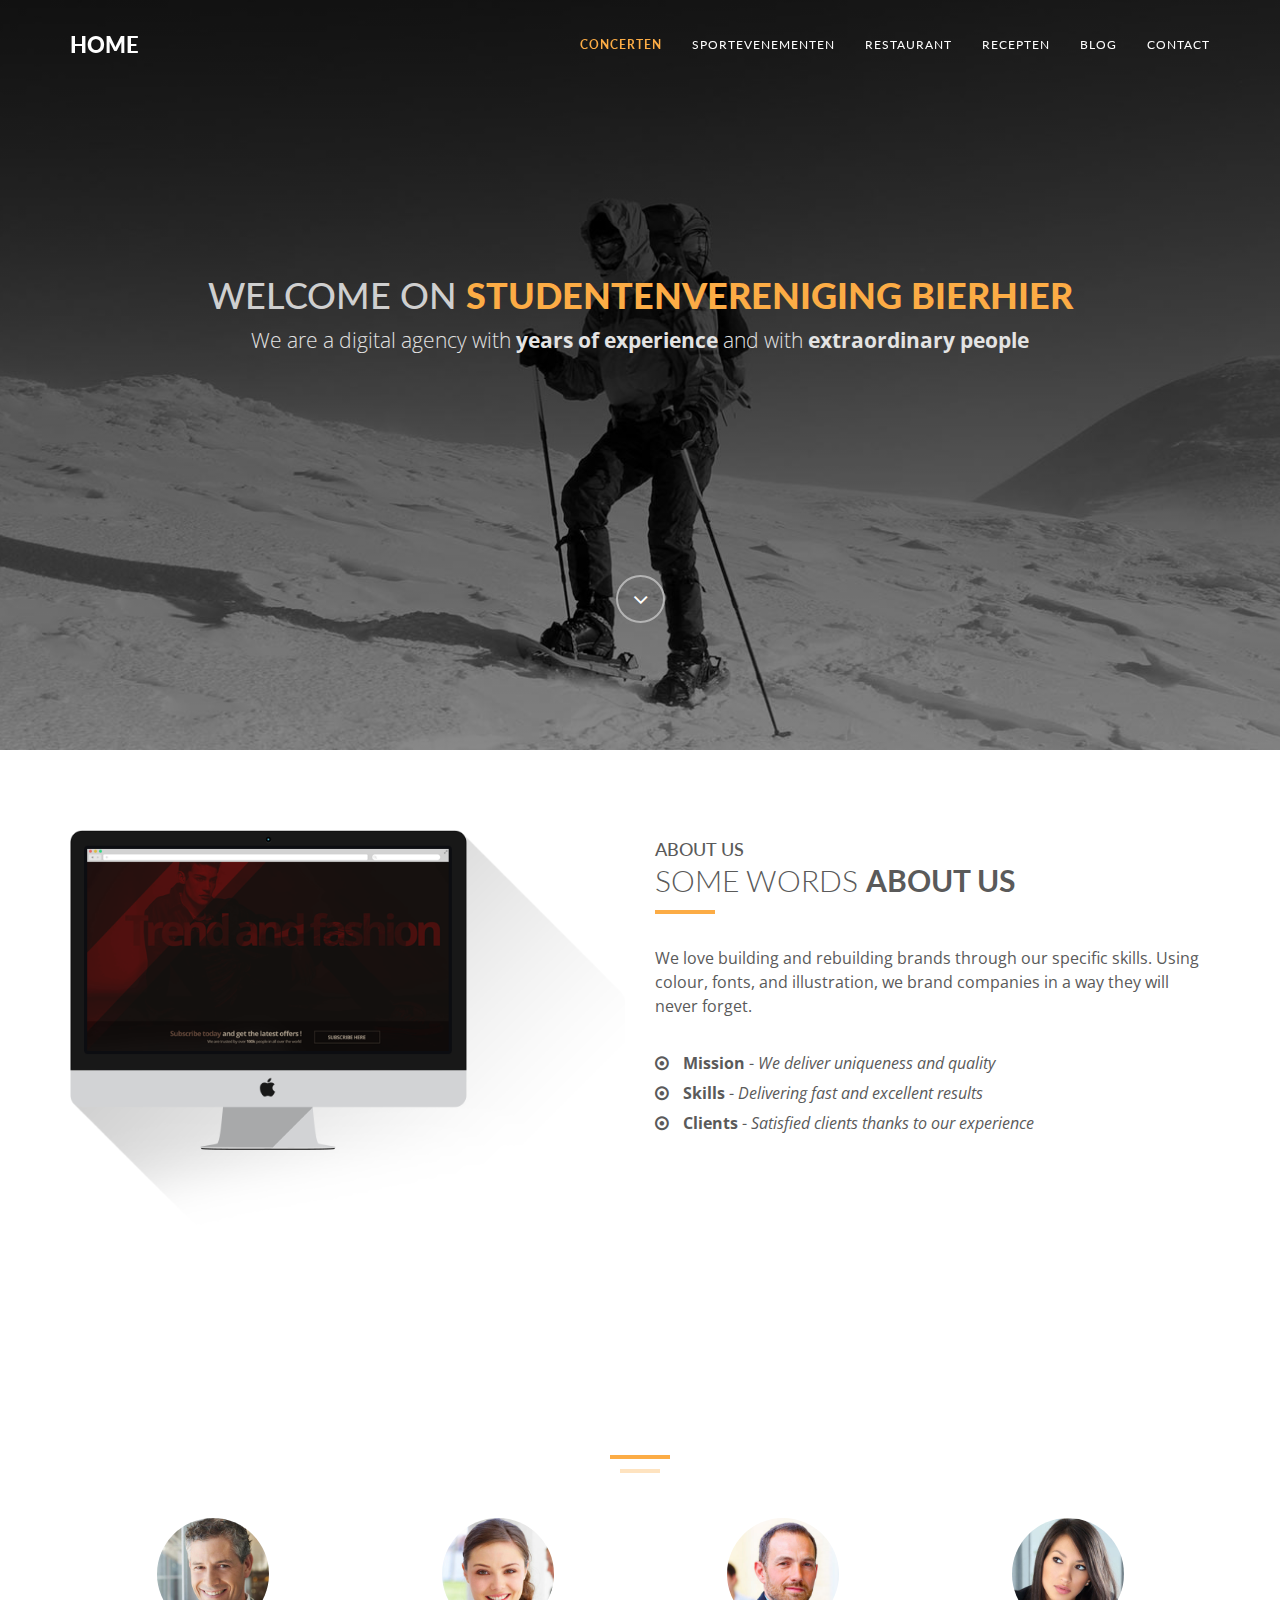
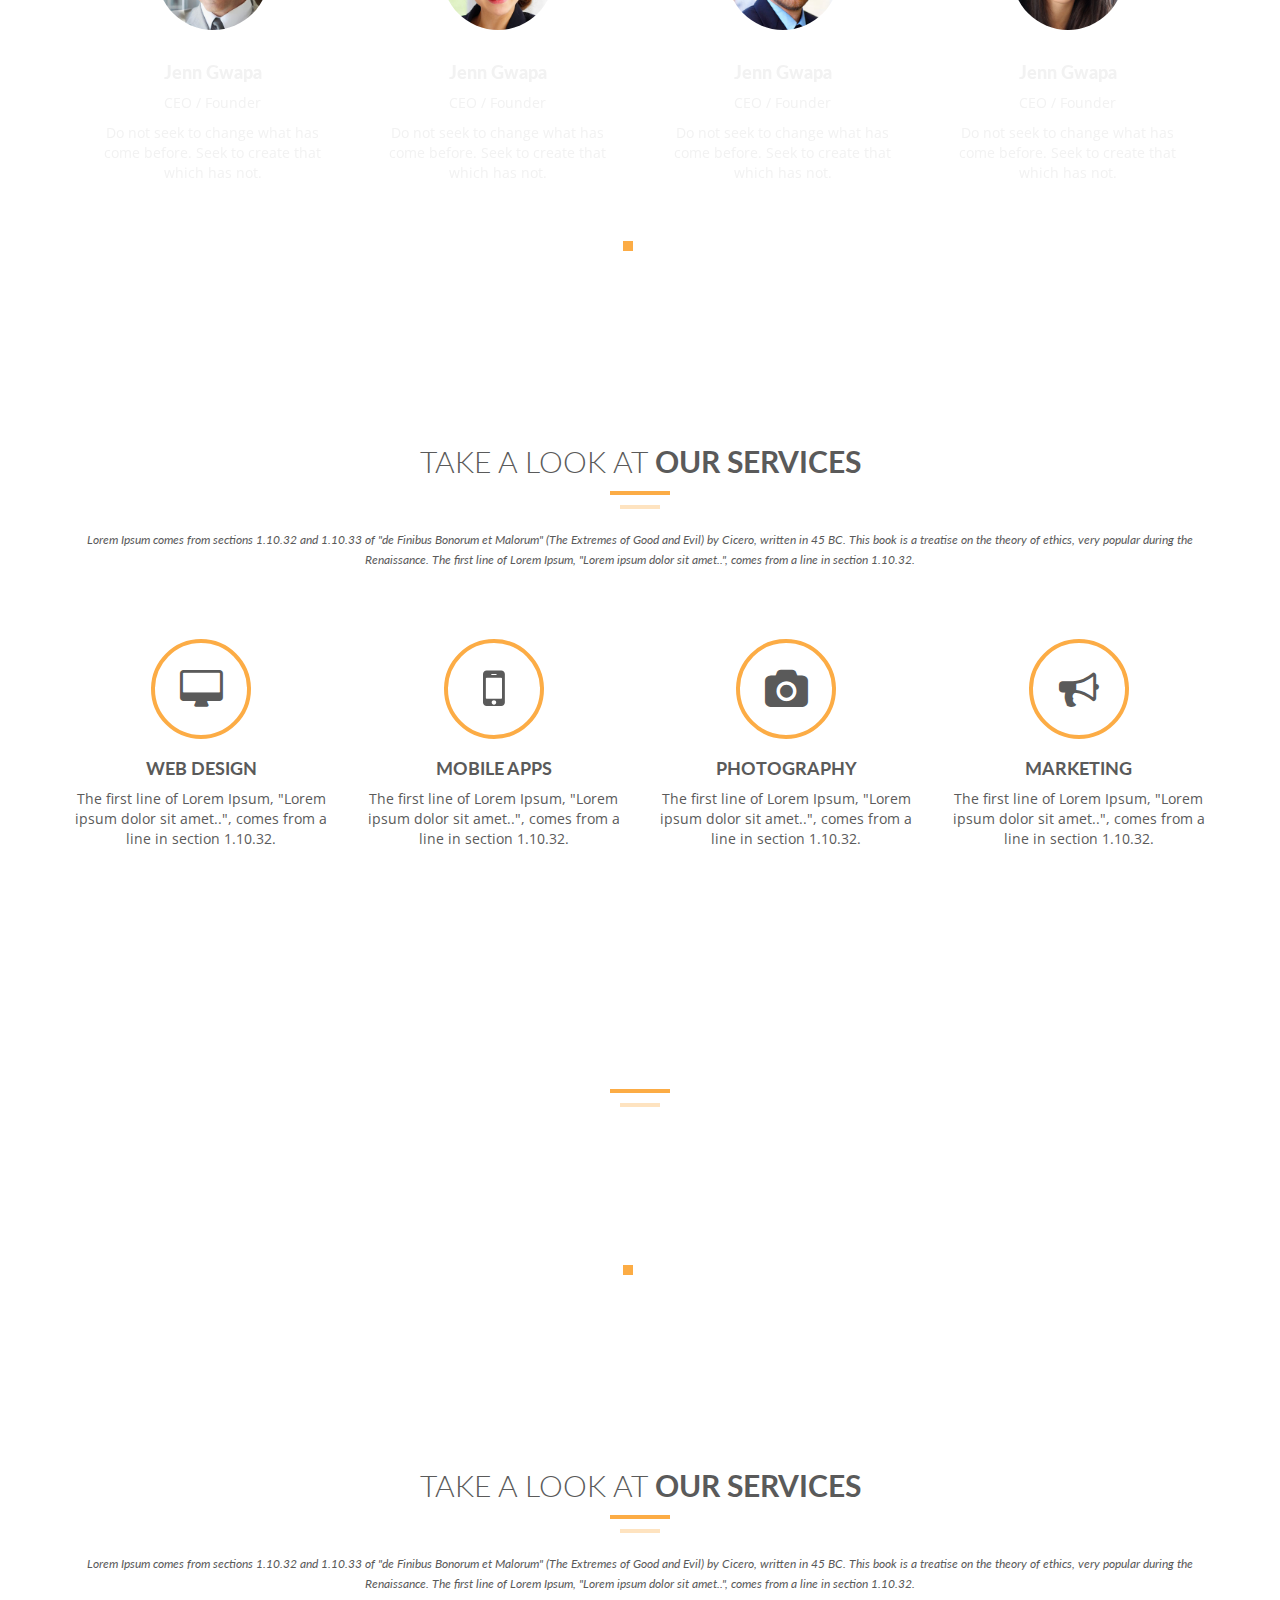
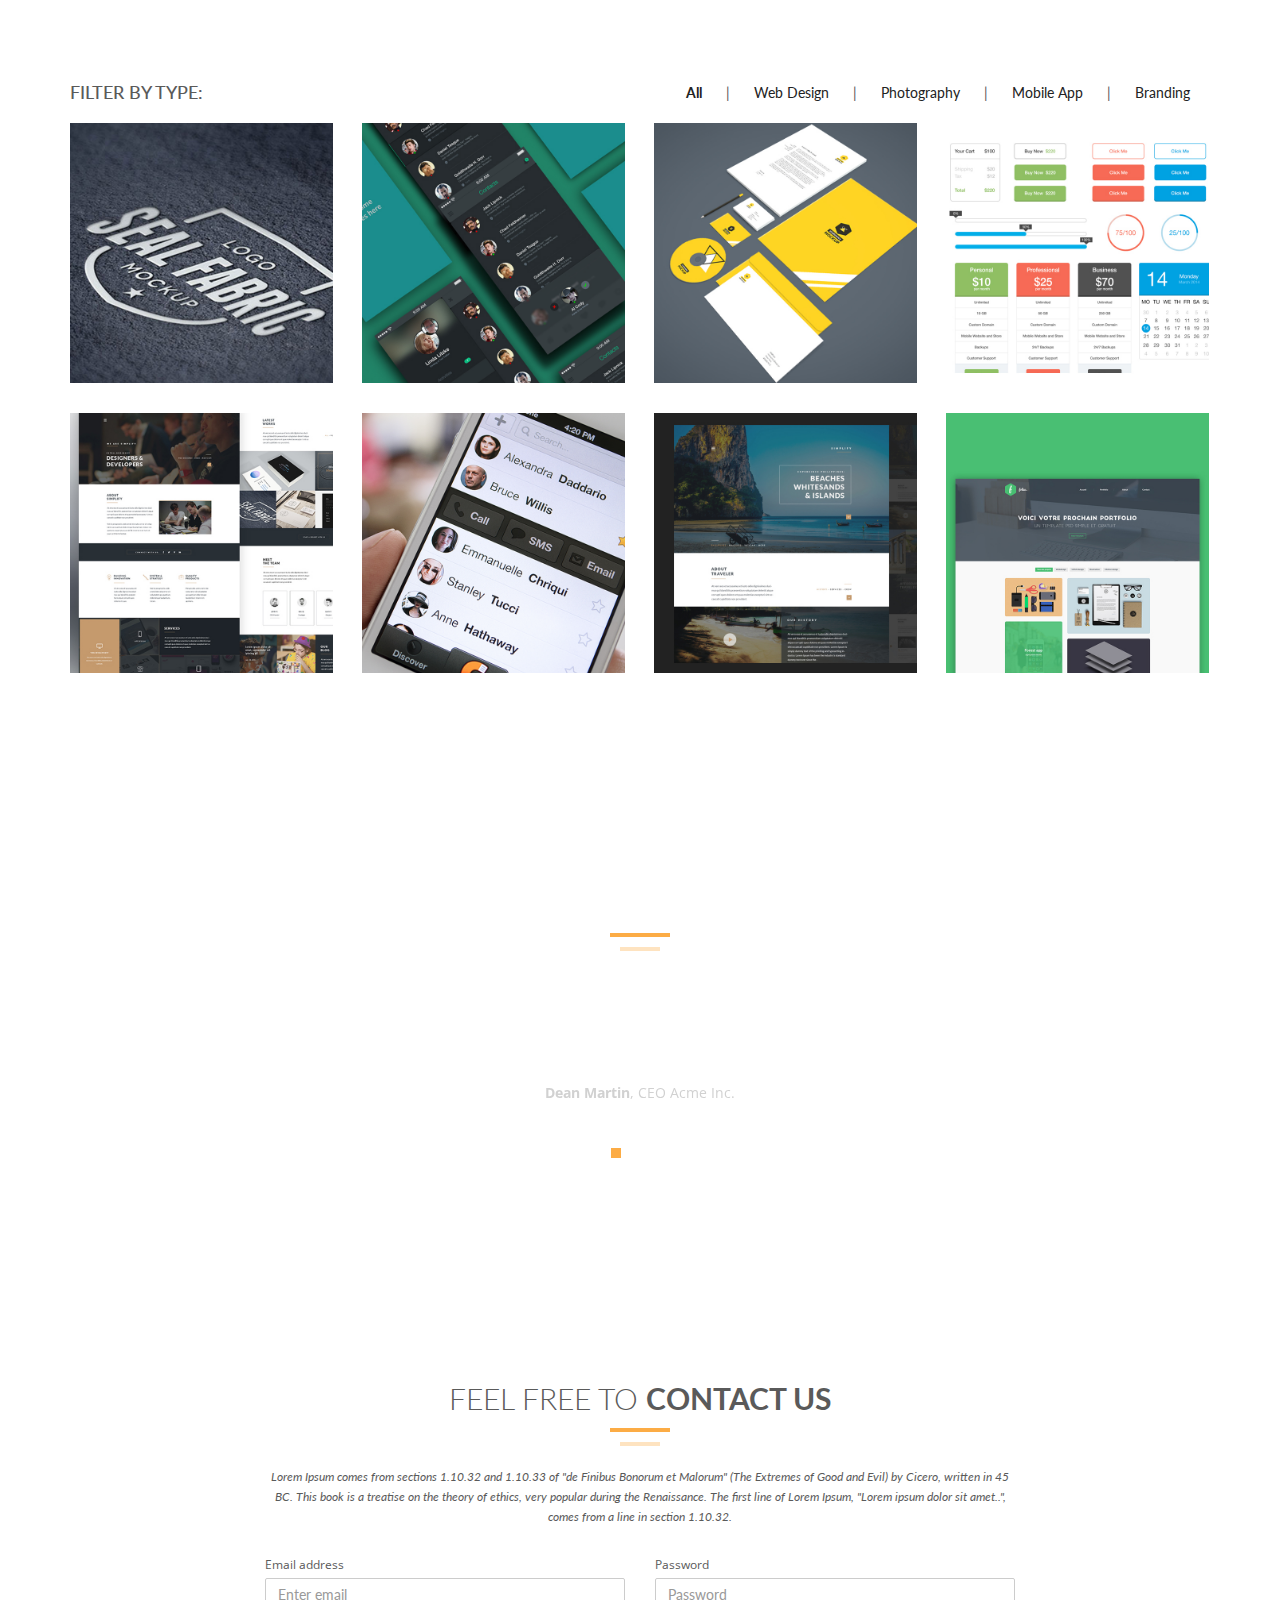
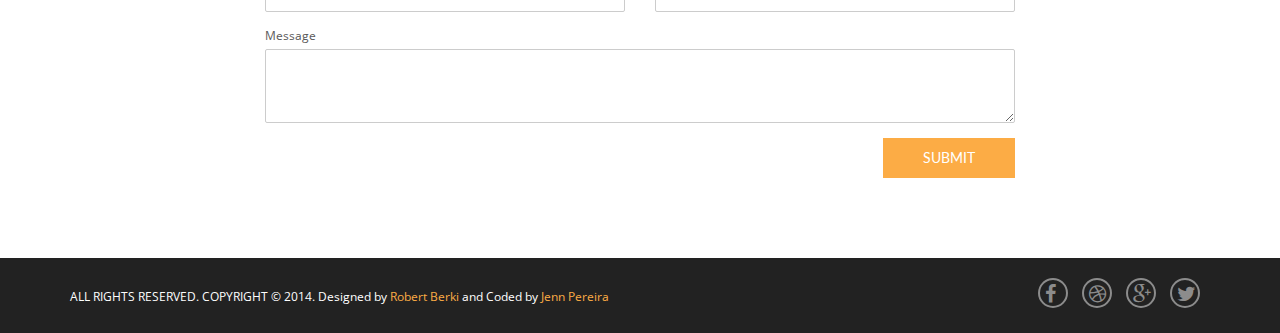
<file: htmlwebsite/war/index.html>
<!DOCTYPE html>
<html lang="en">
  <head>
    <!-- Basic Page Needs
    ================================================== -->
    <meta charset="utf-8">
    <!--[if IE]><meta http-equiv="x-ua-compatible" content="IE=9" /><![endif]-->
    <meta name="viewport" content="width=device-width, initial-scale=1">
    <title>Spirit8 - Digital Agency One Page Template</title>
    <meta name="description" content="Spirit8 is a Digital agency one page template built based on bootstrap framework. This template is design by Robert Berki and coded by Jenn Pereira. It is simple, mobile responsive, perfect for portfolio and agency websites. Get this for free exclusively at ThemeForces.com">
    <meta name="keywords" content="bootstrap theme, portfolio template, digital agency, onepage, mobile responsive, spirit8, free website, free theme, themeforces themes, themeforces wordpress themes, themeforces bootstrap theme">
    <meta name="author" content="ThemeForces.com">
    
    <!-- Favicons
    ================================================== -->
    <link rel="shortcut icon" href="img/favicon.ico" type="image/x-icon">
    <link rel="apple-touch-icon" href="img/apple-touch-icon.png">
    <link rel="apple-touch-icon" sizes="72x72" href="img/apple-touch-icon-72x72.png">
    <link rel="apple-touch-icon" sizes="114x114" href="img/apple-touch-icon-114x114.png">

    <!-- Bootstrap -->
    <link rel="stylesheet" type="text/css"  href="css/bootstrap.css">
    <link rel="stylesheet" type="text/css" href="fonts/font-awesome/css/font-awesome.css">

    <!-- Slider
    ================================================== -->
    <link href="css/owl.carousel.css" rel="stylesheet" media="screen">
    <link href="css/owl.theme.css" rel="stylesheet" media="screen">

    <!-- Stylesheet
    ================================================== -->
    <link rel="stylesheet" type="text/css"  href="css/style.css">
    <link rel="stylesheet" type="text/css" href="css/responsive.css">

    <link href='http://fonts.googleapis.com/css?family=Lato:100,300,400,700,900,100italic,300italic,400italic,700italic,900italic' rel='stylesheet' type='text/css'>
    <link href='http://fonts.googleapis.com/css?family=Open+Sans:300italic,400italic,600italic,700italic,800italic,700,300,600,800,400' rel='stylesheet' type='text/css'>

    <script type="text/javascript" src="js/modernizr.custom.js"></script>

    <!-- HTML5 shim and Respond.js for IE8 support of HTML5 elements and media queries -->
    <!-- WARNING: Respond.js doesn't work if you view the page via file:// -->
    <!--[if lt IE 9]>
      <script src="https://oss.maxcdn.com/html5shiv/3.7.2/html5shiv.min.js"></script>
      <script src="https://oss.maxcdn.com/respond/1.4.2/respond.min.js"></script>
    <![endif]-->
  </head>
  <body>
    <!-- Navigation
    ==========================================-->
    <nav id="tf-menu" class="navbar navbar-default navbar-fixed-top">
      <div class="container">
        <!-- Brand and toggle get grouped for better mobile display -->
        <div class="navbar-header">
          <button type="button" class="navbar-toggle collapsed" data-toggle="collapse" data-target="#bs-example-navbar-collapse-1">
            <span class="sr-only">Toggle navigation</span>
            <span class="icon-bar"></span>
            <span class="icon-bar"></span>
            <span class="icon-bar"></span>
          </button>
          <a class="navbar-brand" href="index.html">Home</a>
        </div>

        <!-- Collect the nav links, forms, and other content for toggling -->
        <div class="collapse navbar-collapse" id="bs-example-navbar-collapse-1">
          <ul class="nav navbar-nav navbar-right">
            <li><a href="#tf-home" class="page-scroll">Concerten</a></li>
            <li><a href="#tf-about" class="page-scroll">Sportevenementen</a></li>
            <li><a href="#tf-team" class="page-scroll">Restaurant</a></li>
            <li><a href="#tf-services" class="page-scroll">Recepten</a></li>
            <li><a href="#tf-works" class="page-scroll">Blog</a></li>
            <li><a href="#tf-contact" class="page-scroll">Contact</a></li>
          </ul>
        </div><!-- /.navbar-collapse -->
      </div><!-- /.container-fluid -->
    </nav>

    <!-- Home Page
    ==========================================-->
    <div id="tf-home" class="text-center">
        <div class="overlay">
            <div class="content">
                <h1>Welcome on <strong><span class="color">Studentenvereniging BierHier</span></strong></h1>
                <p class="lead">We are a digital agency with <strong>years of experience</strong> and with <strong>extraordinary people</strong></p>
                <a href="#tf-about" class="fa fa-angle-down page-scroll"></a>
            </div>
        </div>
    </div>

    <!-- About Us Page
    ==========================================-->
    <div id="tf-about">
        <div class="container">
            <div class="row">
                <div class="col-md-6">
                    <img src="img/02.png" class="img-responsive">
                </div>
                <div class="col-md-6">
                    <div class="about-text">
                        <div class="section-title">
                            <h4>About us</h4>
                            <h2>Some words <strong>about us</strong></h2>
                            <hr>
                            <div class="clearfix"></div>
                        </div>
                        <p class="intro">We love building and rebuilding brands through our  specific skills. Using colour, fonts, and illustration, we brand companies in a way they will never forget.</p>
                        <ul class="about-list">
                            <li>
                                <span class="fa fa-dot-circle-o"></span>
                                <strong>Mission</strong> - <em>We deliver uniqueness and quality</em>
                            </li>
                            <li>
                                <span class="fa fa-dot-circle-o"></span>
                                <strong>Skills</strong> - <em>Delivering fast and excellent results</em>
                            </li>
                            <li>
                                <span class="fa fa-dot-circle-o"></span>
                                <strong>Clients</strong> - <em>Satisfied clients thanks to our experience</em>
                            </li>
                        </ul>
                    </div>
                </div>
            </div>
        </div>
    </div>

    <!-- Team Page
    ==========================================-->
    <div id="tf-team" class="text-center">
        <div class="overlay">
            <div class="container">
                <div class="section-title center">
                    <h2>Meet <strong>our team</strong></h2>
                    <div class="line">
                        <hr>
                    </div>
                </div>

                <div id="team" class="owl-carousel owl-theme row">
                    <div class="item">
                        <div class="thumbnail">
                            <img src="img/team/01.jpg" alt="..." class="img-circle team-img">
                            <div class="caption">
                                <h3>Jenn Gwapa</h3>
                                <p>CEO / Founder</p>
                                <p>Do not seek to change what has come before. Seek to create that which has not.</p>
                            </div>
                        </div>
                    </div>

                    <div class="item">
                        <div class="thumbnail">
                            <img src="img/team/02.jpg" alt="..." class="img-circle team-img">
                            <div class="caption">
                                <h3>Jenn Gwapa</h3>
                                <p>CEO / Founder</p>
                                <p>Do not seek to change what has come before. Seek to create that which has not.</p>
                            </div>
                        </div>
                    </div>

                    <div class="item">
                        <div class="thumbnail">
                            <img src="img/team/03.jpg" alt="..." class="img-circle team-img">
                            <div class="caption">
                                <h3>Jenn Gwapa</h3>
                                <p>CEO / Founder</p>
                                <p>Do not seek to change what has come before. Seek to create that which has not.</p>
                            </div>
                        </div>
                    </div>

                    <div class="item">
                        <div class="thumbnail">
                            <img src="img/team/04.jpg" alt="..." class="img-circle team-img">
                            <div class="caption">
                                <h3>Jenn Gwapa</h3>
                                <p>CEO / Founder</p>
                                <p>Do not seek to change what has come before. Seek to create that which has not.</p>
                            </div>
                        </div>
                    </div>

                    <div class="item">
                        <div class="thumbnail">
                            <img src="img/team/04.jpg" alt="..." class="img-circle team-img">
                            <div class="caption">
                                <h3>Jenn Gwapa</h3>
                                <p>CEO / Founder</p>
                                <p>Do not seek to change what has come before. Seek to create that which has not.</p>
                            </div>
                        </div>
                    </div>

                    <div class="item">
                        <div class="thumbnail">
                            <img src="img/team/01.jpg" alt="..." class="img-circle team-img">
                            <div class="caption">
                                <h3>Jenn Gwapa</h3>
                                <p>CEO / Founder</p>
                                <p>Do not seek to change what has come before. Seek to create that which has not.</p>
                            </div>
                        </div>
                    </div>

                    <div class="item">
                        <div class="thumbnail">
                            <img src="img/team/02.jpg" alt="..." class="img-circle team-img">
                            <div class="caption">
                                <h3>Jenn Gwapa</h3>
                                <p>CEO / Founder</p>
                                <p>Do not seek to change what has come before. Seek to create that which has not.</p>
                            </div>
                        </div>
                    </div>

                    <div class="item">
                        <div class="thumbnail">
                            <img src="img/team/03.jpg" alt="..." class="img-circle team-img">
                            <div class="caption">
                                <h3>Jenn Gwapa</h3>
                                <p>CEO / Founder</p>
                                <p>Do not seek to change what has come before. Seek to create that which has not.</p>
                            </div>
                        </div>
                    </div>
                </div>
                
            </div>
        </div>
    </div>

    <!-- Services Section
    ==========================================-->
    <div id="tf-services" class="text-center">
        <div class="container">
            <div class="section-title center">
                <h2>Take a look at <strong>our services</strong></h2>
                <div class="line">
                    <hr>
                </div>
                <div class="clearfix"></div>
                <small><em>Lorem Ipsum comes from sections 1.10.32 and 1.10.33 of "de Finibus Bonorum et Malorum" (The Extremes of Good and Evil) by Cicero, written in 45 BC. This book is a treatise on the theory of ethics, very popular during the Renaissance. The first line of Lorem Ipsum, "Lorem ipsum dolor sit amet..", comes from a line in section 1.10.32.</em></small>
            </div>
            <div class="space"></div>
            <div class="row">
                <div class="col-md-3 col-sm-6 service">
                    <i class="fa fa-desktop"></i>
                    <h4><strong>Web design</strong></h4>
                    <p>The first line of Lorem Ipsum, "Lorem ipsum dolor sit amet..", comes from a line in section 1.10.32.</p>
                </div>

                <div class="col-md-3 col-sm-6 service">
                    <i class="fa fa-mobile"></i>
                    <h4><strong>Mobile Apps</strong></h4>
                    <p>The first line of Lorem Ipsum, "Lorem ipsum dolor sit amet..", comes from a line in section 1.10.32.</p>
                </div>

                <div class="col-md-3 col-sm-6 service">
                    <i class="fa fa-camera"></i>
                    <h4><strong>Photography</strong></h4>
                    <p>The first line of Lorem Ipsum, "Lorem ipsum dolor sit amet..", comes from a line in section 1.10.32.</p>
                </div>

                <div class="col-md-3 col-sm-6 service">
                    <i class="fa fa-bullhorn"></i>
                    <h4><strong>Marketing</strong></h4>
                    <p>The first line of Lorem Ipsum, "Lorem ipsum dolor sit amet..", comes from a line in section 1.10.32.</p>
                </div>
            </div>
        </div>
    </div>

    <!-- Clients Section
    ==========================================-->
    <div id="tf-clients" class="text-center">
        <div class="overlay">
            <div class="container">

                <div class="section-title center">
                    <h2>Some of <strong>our Clients</strong></h2>
                    <div class="line">
                        <hr>
                    </div>
                </div>
                <div id="clients" class="owl-carousel owl-theme">
                    <div class="item">
                        <img src="img/client/01.png">
                    </div>
                    <div class="item">
                        <img src="img/client/02.png">
                    </div>
                    <div class="item">
                        <img src="img/client/03.png">
                    </div>
                    <div class="item">
                        <img src="img/client/04.png">
                    </div>
                    <div class="item">
                        <img src="img/client/05.png">
                    </div>
                    <div class="item">
                        <img src="img/client/06.png">
                    </div>
                    <div class="item">
                        <img src="img/client/07.png">
                    </div>
                </div>

            </div>
        </div>
    </div>

    <!-- Portfolio Section
    ==========================================-->
    <div id="tf-works">
        <div class="container"> <!-- Container -->
            <div class="section-title text-center center">
                <h2>Take a look at <strong>our services</strong></h2>
                <div class="line">
                    <hr>
                </div>
                <div class="clearfix"></div>
                <small><em>Lorem Ipsum comes from sections 1.10.32 and 1.10.33 of "de Finibus Bonorum et Malorum" (The Extremes of Good and Evil) by Cicero, written in 45 BC. This book is a treatise on the theory of ethics, very popular during the Renaissance. The first line of Lorem Ipsum, "Lorem ipsum dolor sit amet..", comes from a line in section 1.10.32.</em></small>
            </div>
            <div class="space"></div>

            <div class="categories">
                
                <ul class="cat">
                    <li class="pull-left"><h4>Filter by Type:</h4></li>
                    <li class="pull-right">
                        <ol class="type">
                            <li><a href="#" data-filter="*" class="active">All</a></li>
                            <li><a href="#" data-filter=".web">Web Design</a></li>
                            <li><a href="#" data-filter=".photography">Photography</a></li>
                            <li><a href="#" data-filter=".app" >Mobile App</a></li>
                            <li><a href="#" data-filter=".branding" >Branding</a></li>
                        </ol>
                    </li>
                </ul>
                <div class="clearfix"></div>
            </div>

            <div id="lightbox" class="row">

                <div class="col-sm-6 col-md-3 col-lg-3 branding">
                    <div class="portfolio-item">
                        <div class="hover-bg">
                            <a href="#">
                                <div class="hover-text">
                                    <h4>Logo Design</h4>
                                    <small>Branding</small>
                                    <div class="clearfix"></div>
                                    <i class="fa fa-plus"></i>
                                </div>
                                <img src="img/portfolio/01.jpg" class="img-responsive" alt="...">
                            </a>
                        </div>
                    </div>
                </div>

                <div class="col-sm-6 col-md-3 col-lg-3 photography app">
                    <div class="portfolio-item">
                        <div class="hover-bg">
                            <a href="#">
                                <div class="hover-text">
                                    <h4>Logo Design</h4>
                                    <small>Branding</small>
                                    <div class="clearfix"></div>
                                    <i class="fa fa-plus"></i>
                                </div>
                                <img src="img/portfolio/02.jpg" class="img-responsive" alt="...">
                            </a>
                        </div>
                    </div>
                </div>

                <div class="col-sm-6 col-md-3 col-lg-3 branding">
                    <div class="portfolio-item">
                        <div class="hover-bg">
                            <a href="#">
                                <div class="hover-text">
                                    <h4>Logo Design</h4>
                                    <small>Branding</small>
                                    <div class="clearfix"></div>
                                    <i class="fa fa-plus"></i>
                                </div>
                                <img src="img/portfolio/03.jpg" class="img-responsive" alt="...">
                            </a>
                        </div>
                    </div>
                </div>

                <div class="col-sm-6 col-md-3 col-lg-3 branding">
                    <div class="portfolio-item">
                        <div class="hover-bg">
                            <a href="#">
                                <div class="hover-text">
                                    <h4>Logo Design</h4>
                                    <small>Branding</small>
                                    <div class="clearfix"></div>
                                    <i class="fa fa-plus"></i>
                                </div>
                                <img src="img/portfolio/04.jpg" class="img-responsive" alt="...">
                            </a>
                        </div>
                    </div>
                </div>

                <div class="col-sm-6 col-md-3 col-lg-3 web">
                    <div class="portfolio-item">
                        <div class="hover-bg">
                            <a href="#">
                                <div class="hover-text">
                                    <h4>Logo Design</h4>
                                    <small>Branding</small>
                                    <div class="clearfix"></div>
                                    <i class="fa fa-plus"></i>
                                </div>
                                <img src="img/portfolio/05.jpg" class="img-responsive" alt="...">
                            </a>
                        </div>
                    </div>
                </div>

                <div class="col-sm-6 col-md-3 col-lg-3 app">
                    <div class="portfolio-item">
                        <div class="hover-bg">
                            <a href="#">
                                <div class="hover-text">
                                    <h4>Logo Design</h4>
                                    <small>Branding</small>
                                    <div class="clearfix"></div>
                                    <i class="fa fa-plus"></i>
                                </div>
                                <img src="img/portfolio/06.jpg" class="img-responsive" alt="...">
                            </a>
                        </div>
                    </div>
                </div>

                <div class="col-sm-6 col-md-3 col-lg-3 photography web">
                    <div class="portfolio-item">
                        <div class="hover-bg">
                            <a href="#">
                                <div class="hover-text">
                                    <h4>Logo Design</h4>
                                    <small>Branding</small>
                                    <div class="clearfix"></div>
                                    <i class="fa fa-plus"></i>
                                </div>
                                <img src="img/portfolio/07.jpg" class="img-responsive" alt="...">
                            </a>
                        </div>
                    </div>
                </div>

                <div class="col-sm-6 col-md-3 col-lg-3 web">
                    <div class="portfolio-item">
                        <div class="hover-bg">
                            <a href="#">
                                <div class="hover-text">
                                    <h4>Logo Design</h4>
                                    <small>Branding</small>
                                    <div class="clearfix"></div>
                                    <i class="fa fa-plus"></i>
                                </div>
                                <img src="img/portfolio/08.jpg" class="img-responsive" alt="...">
                            </a>
                        </div>
                    </div>
                </div>

            </div>
        </div>
    </div>

    <!-- Testimonials Section
    ==========================================-->
    <div id="tf-testimonials" class="text-center">
        <div class="overlay">
            <div class="container">
                <div class="section-title center">
                    <h2><strong>Our clients’</strong> testimonials</h2>
                    <div class="line">
                        <hr>
                    </div>
                </div>
                <div class="row">
                    <div class="col-md-8 col-md-offset-2">
                        <div id="testimonial" class="owl-carousel owl-theme">
                            <div class="item">
                                <h5>This book is a treatise on the theory of ethics, very popular during the Renaissance. The first line of Lorem Ipsum, "Lorem ipsum dolor sit amet..", comes from a line in section 1.10.32.</h5>
                                <p><strong>Dean Martin</strong>, CEO Acme Inc.</p>
                            </div>

                            <div class="item">
                                <h5>This book is a treatise on the theory of ethics, very popular during the Renaissance. The first line of Lorem Ipsum, "Lorem ipsum dolor sit amet..", comes from a line in section 1.10.32.</h5>
                                <p><strong>Dean Martin</strong>, CEO Acme Inc.</p>
                            </div>

                            <div class="item">
                                <h5>This book is a treatise on the theory of ethics, very popular during the Renaissance. The first line of Lorem Ipsum, "Lorem ipsum dolor sit amet..", comes from a line in section 1.10.32.</h5>
                                <p><strong>Dean Martin</strong>, CEO Acme Inc.</p>
                            </div>
                        </div>
                    </div>
                </div>
            </div>
        </div>
    </div>

    <!-- Contact Section
    ==========================================-->
    <div id="tf-contact" class="text-center">
        <div class="container">

            <div class="row">
                <div class="col-md-8 col-md-offset-2">

                    <div class="section-title center">
                        <h2>Feel free to <strong>contact us</strong></h2>
                        <div class="line">
                            <hr>
                        </div>
                        <div class="clearfix"></div>
                        <small><em>Lorem Ipsum comes from sections 1.10.32 and 1.10.33 of "de Finibus Bonorum et Malorum" (The Extremes of Good and Evil) by Cicero, written in 45 BC. This book is a treatise on the theory of ethics, very popular during the Renaissance. The first line of Lorem Ipsum, "Lorem ipsum dolor sit amet..", comes from a line in section 1.10.32.</em></small>            
                    </div>

                    <form>
                        <div class="row">
                            <div class="col-md-6">
                                <div class="form-group">
                                    <label for="exampleInputEmail1">Email address</label>
                                    <input type="email" class="form-control" id="exampleInputEmail1" placeholder="Enter email">
                                </div>
                            </div>
                            <div class="col-md-6">
                                <div class="form-group">
                                    <label for="exampleInputPassword1">Password</label>
                                    <input type="password" class="form-control" id="exampleInputPassword1" placeholder="Password">
                                </div>
                            </div>
                        </div>
                        <div class="form-group">
                            <label for="exampleInputEmail1">Message</label>
                            <textarea class="form-control" rows="3"></textarea>
                        </div>
                        
                        <button type="submit" class="btn tf-btn btn-default">Submit</button>
                    </form>

                </div>
            </div>

        </div>
    </div>

    <nav id="footer">
        <div class="container">
            <div class="pull-left fnav">
                <p>ALL RIGHTS RESERVED. COPYRIGHT © 2014. Designed by <a href="https://dribbble.com/shots/1817781--FREEBIE-Spirit8-Digital-agency-one-page-template">Robert Berki</a> and Coded by <a href="https://dribbble.com/jennpereira">Jenn Pereira</a></p>
            </div>
            <div class="pull-right fnav">
                <ul class="footer-social">
                    <li><a href="#"><i class="fa fa-facebook"></i></a></li>
                    <li><a href="#"><i class="fa fa-dribbble"></i></a></li>
                    <li><a href="#"><i class="fa fa-google-plus"></i></a></li>
                    <li><a href="#"><i class="fa fa-twitter"></i></a></li>
                </ul>
            </div>
        </div>
    </nav>


    <!-- jQuery (necessary for Bootstrap's JavaScript plugins) -->
    <script src="https://ajax.googleapis.com/ajax/libs/jquery/1.11.1/jquery.min.js"></script>
    <script type="text/javascript" src="js/jquery.1.11.1.js"></script>
    <!-- Include all compiled plugins (below), or include individual files as needed -->
    <script type="text/javascript" src="js/bootstrap.js"></script>
    <script type="text/javascript" src="js/SmoothScroll.js"></script>
    <script type="text/javascript" src="js/jquery.isotope.js"></script>

    <script src="js/owl.carousel.js"></script>

    <!-- Javascripts
    ================================================== -->
    <script type="text/javascript" src="js/main.js"></script>

  </body>
</html>
</file>
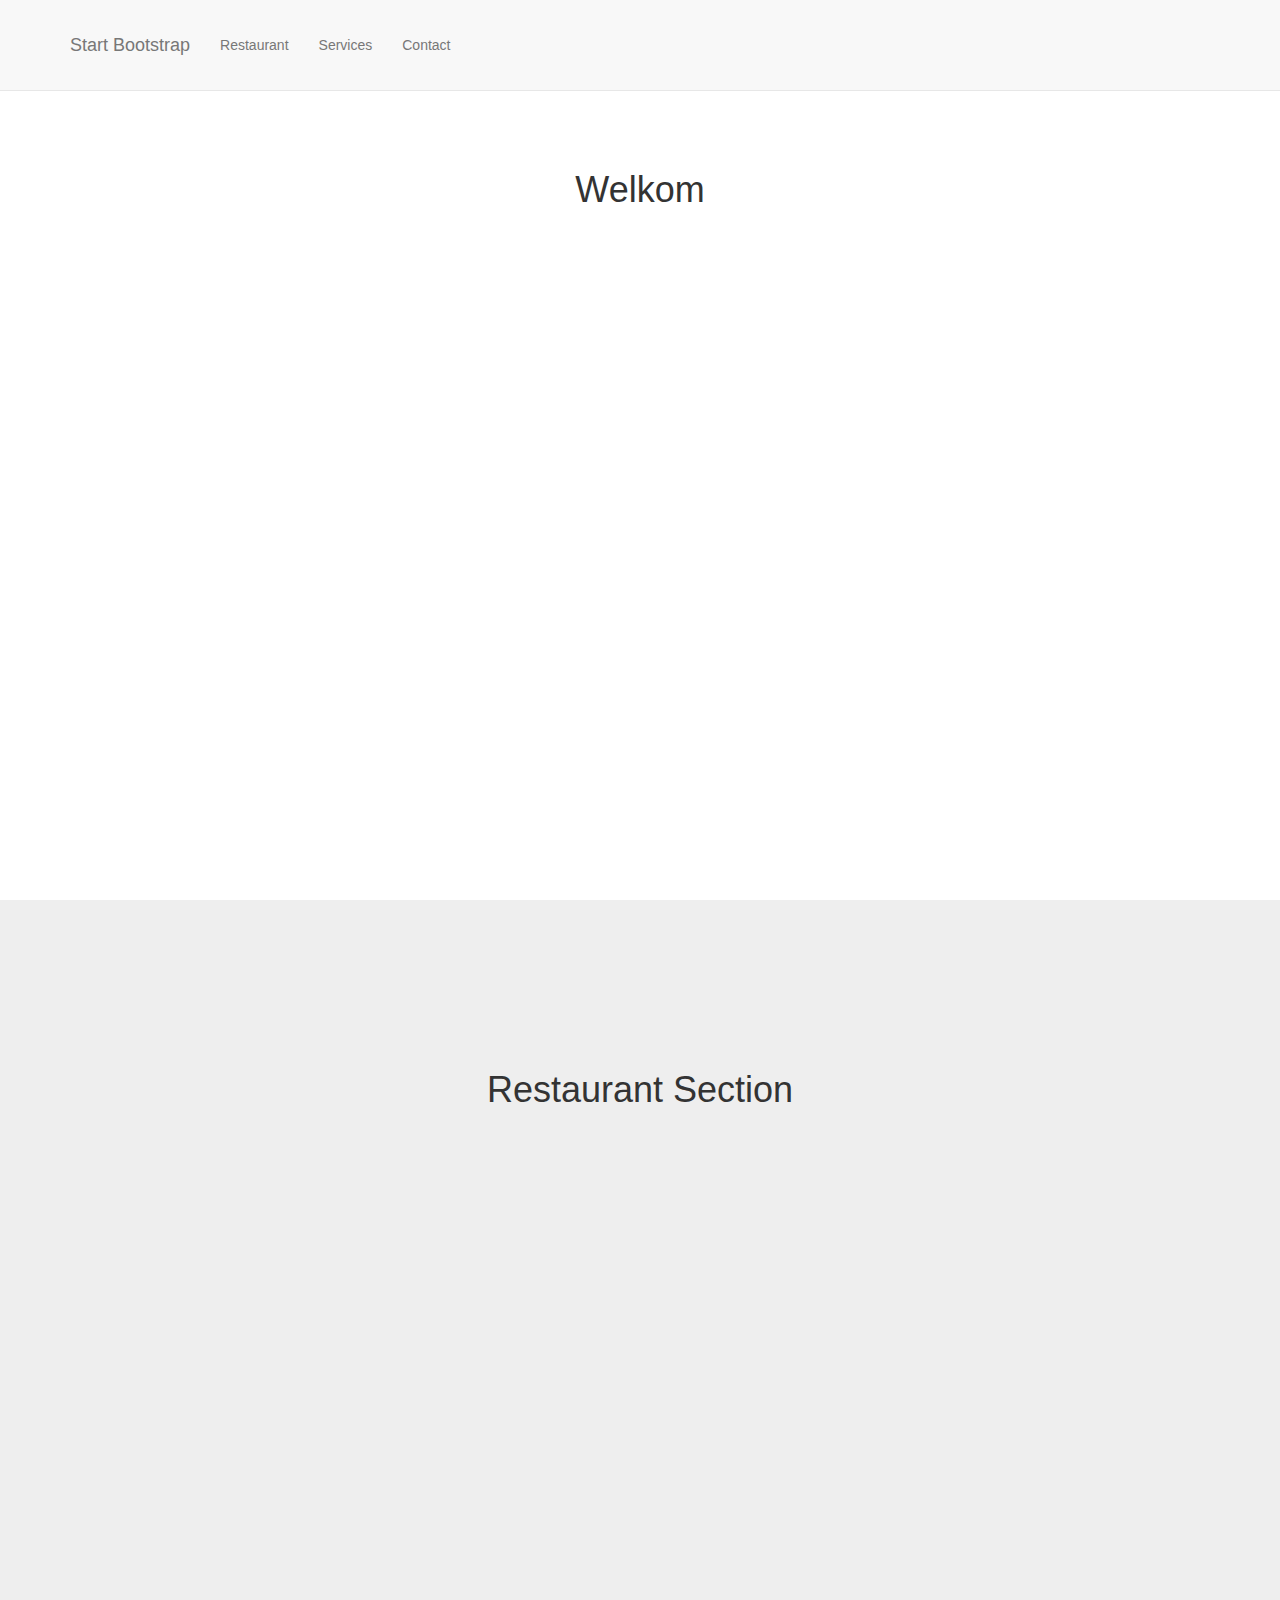
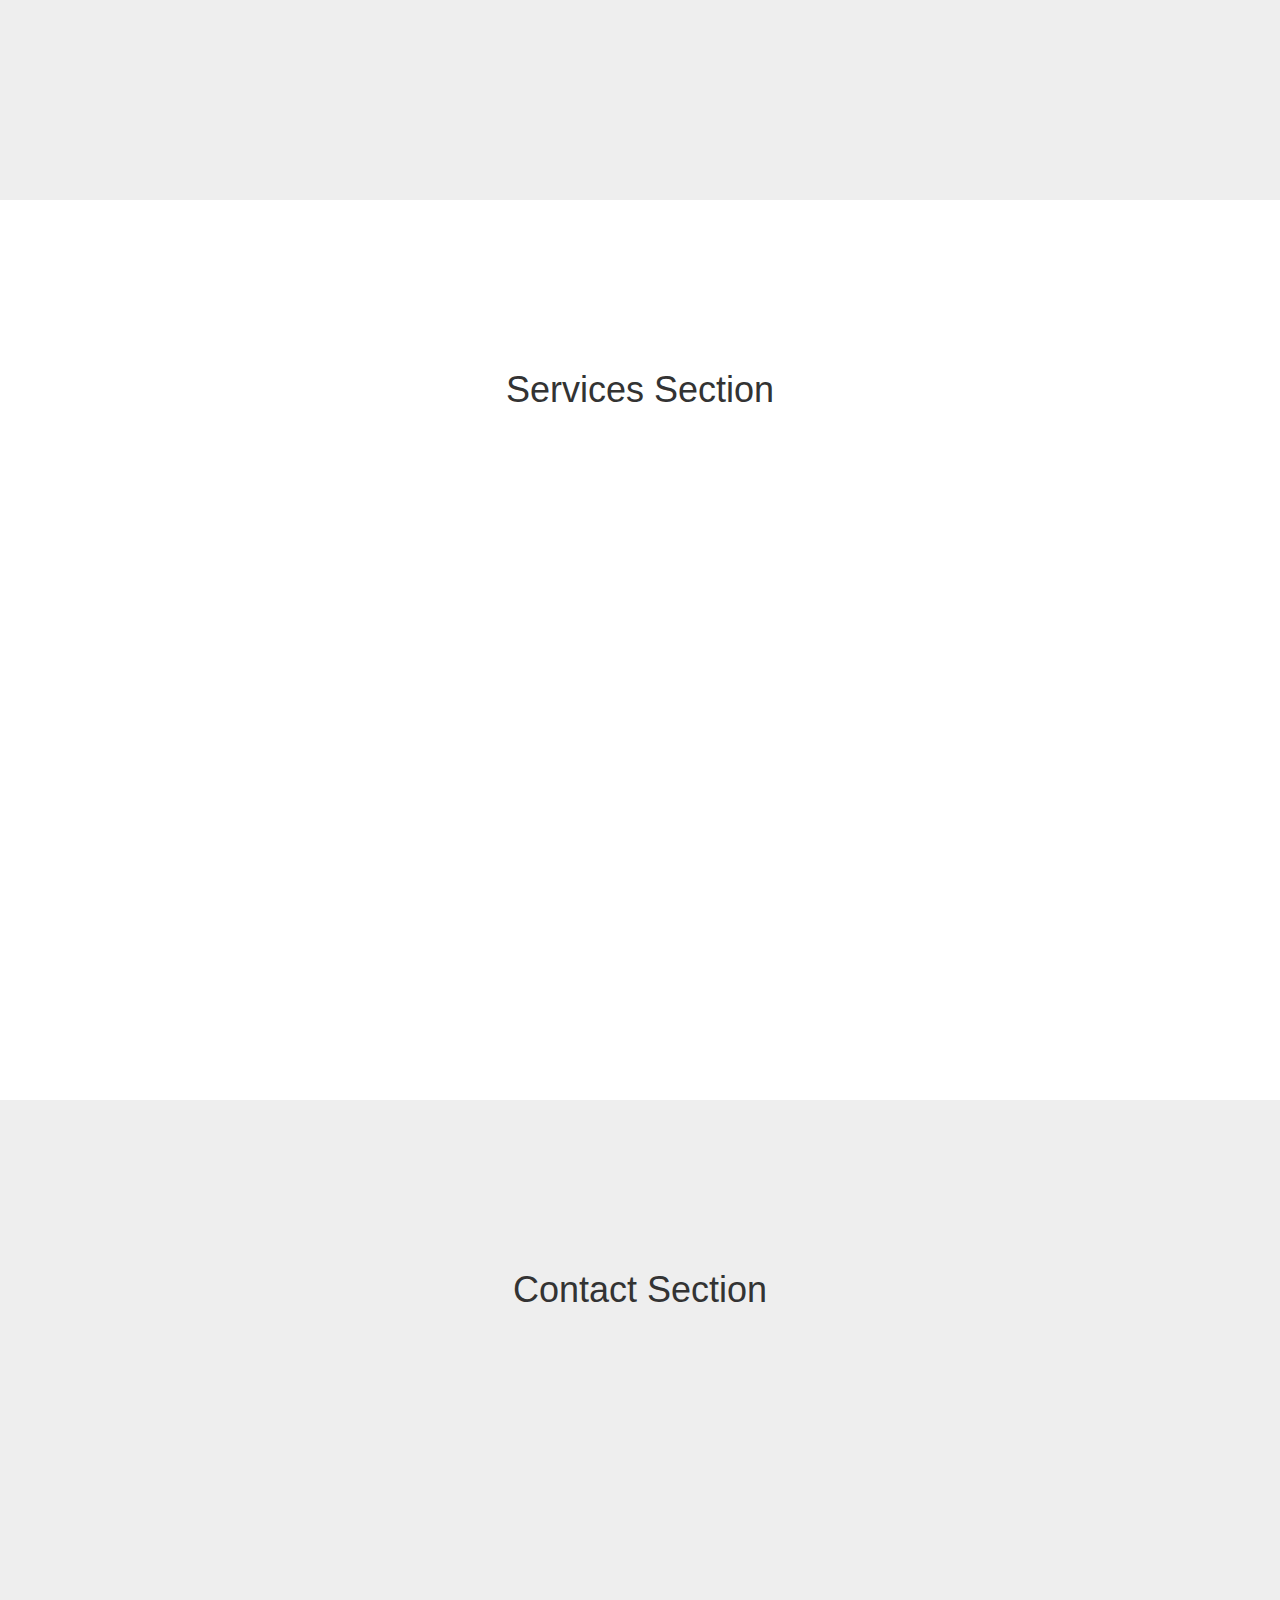
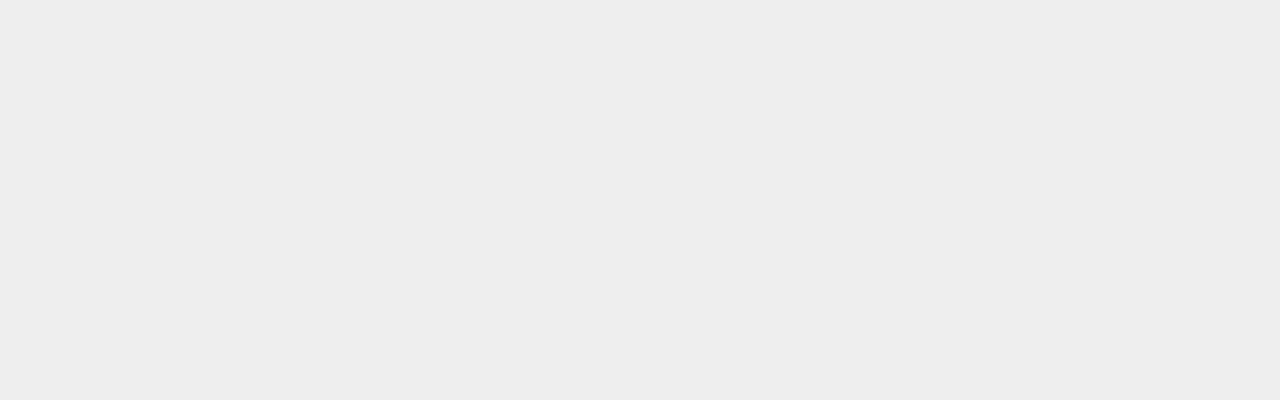
<file: htmlwebsite/war/restaurant.html>
<!DOCTYPE html>
<html lang="en">

<head>

    <meta charset="utf-8">
    <meta http-equiv="X-UA-Compatible" content="IE=edge">
    <meta name="viewport" content="width=device-width, initial-scale=1">
    <meta name="description" content="">
    <meta name="author" content="">

    <title>Scrolling Nav - Start Bootstrap Template</title>

    <!-- Bootstrap Core CSS -->
    <link href="css/bootstrap.css" rel="stylesheet">

    <!-- Custom CSS -->
    <link href="css/scrolling-nav.css" rel="stylesheet">

    <!-- HTML5 Shim and Respond.js IE8 support of HTML5 elements and media queries -->
    <!-- WARNING: Respond.js doesn't work if you view the page via file:// -->
    <!--[if lt IE 9]>
        <script src="https://oss.maxcdn.com/libs/html5shiv/3.7.0/html5shiv.js"></script>
        <script src="https://oss.maxcdn.com/libs/respond.js/1.4.2/respond.min.js"></script>
    <![endif]-->

</head>

<!-- The #page-top ID is part of the scrolling feature - the data-spy and data-target are part of the built-in Bootstrap scrollspy function -->

<body id="page-top" data-spy="scroll" data-target=".navbar-fixed-top">

    <!-- Navigation -->
    <nav class="navbar navbar-default navbar-fixed-top" role="navigation">
        <div class="container">
            <div class="navbar-header page-scroll">
                <button type="button" class="navbar-toggle" data-toggle="collapse" data-target=".navbar-ex1-collapse">
                    <span class="sr-only">Toggle navigation</span>
                    <span class="icon-bar"></span>
                    <span class="icon-bar"></span>
                    <span class="icon-bar"></span>
                </button>
                <a class="navbar-brand page-scroll" href="index.html">Start Bootstrap</a>
            </div>

            <!-- Collect the nav links, forms, and other content for toggling -->
            <div class="collapse navbar-collapse navbar-ex1-collapse">
                <ul class="nav navbar-nav">
                    <!-- Hidden li included to remove active class from about link when scrolled up past about section -->
                    <li class="hidden">
                        <a class="page-scroll" href="index.html"></a>
                    </li>
                    <li>
                        <a class="page-scroll" href="#restaurant">Restaurant</a>
                    </li>
                    <li>
                        <a class="page-scroll" href="#services">Services</a>
                    </li>
                    <li>
                        <a class="page-scroll" href="#contact">Contact</a>
                    </li>
                </ul>
            </div>
            <!-- /.navbar-collapse -->
        </div>
        <!-- /.container -->
    </nav>
	
	<!-- welkom-section -->
	<section id="welkom" class="welkom-section">
		<div class="container">
			<div class="row">
				<div class="col-lg-12">
					<h1>Welkom</h1>
				</div>
			</div>
		</div>
	</section>
	
	<!-- Restaurant Section -->
    <section id="restaurant" class="restaurant-section">
        <div class="container">
            <div class="row">
                <div class="col-lg-12">
                    <h1>Restaurant Section</h1>
                </div>
            </div>
        </div>
    </section>

    <!-- Services Section -->
    <section id="services" class="services-section">
        <div class="container">
            <div class="row">
                <div class="col-lg-12">
                    <h1>Services Section</h1>
                </div>
            </div>
        </div>
    </section>

    <!-- Contact Section -->
    <section id="contact" class="contact-section">
        <div class="container">
            <div class="row">
                <div class="col-lg-12">
                    <h1>Contact Section</h1>
                </div>
            </div>
        </div>
    </section>
	
	<!-- jQuery -->
    <script src="js/jquery.js"></script>

    <!-- Bootstrap Core JavaScript -->
    <script src="js/bootstrap.min.js"></script>

    <!-- Scrolling Nav JavaScript -->
    <script src="js/jquery.easing.min.js"></script>
    <script src="js/scrolling-nav.js"></script>
		  </body>
</html>
</file>
<file: htmlwebsite/war/css/style.css>
@import url(http://fonts.googleapis.com/css?family=Lato:100,300,400,700,900,100italic,300italic,400italic,700italic,900italic);
@import url(http://fonts.googleapis.com/css?family=Open+Sans:300italic,400italic,600italic,700italic,800italic,700,300,600,800,400);

body, html{
	font-family: 'Lato', sans-serif;
	text-rendering: optimizeLegibility !important;
	-webkit-font-smoothing: antialiased !important;
	color: #5a5a5a;
}

h1{
	text-transform: uppercase;
}
h1 strong{
	font-weight: 900;
}
h2{
	text-transform: uppercase;
	line-height: 20px;
	margin:  0;
}
h3{
font-size: 18px;
font-weight: 900;
}
h4{
	text-transform: uppercase;
}
h5{
	text-transform: uppercase;
	font-weight: 700;
	line-height: 20px;
}
p{
	font-family: 'Open Sans', sans-serif;
}
p.intro{
	font-size: 16px;
	margin: 12px 0 0;
	line-height: 24px;
	font-family: 'Open Sans', sans-serif;
}
a{ color: #FCAC45;}
a:hover,
a:focus{
	text-decoration: none;
	color: #FCAC45;
}

.section-title hr{
	border-color: #fcac45;
	border-width: 4px;
	width: 60px;
	float: left;
	clear: both;
}
.clearfix:after {
     visibility: hidden;
     display: block;
     font-size: 0;
     content: " ";
     clear: both;
     height: 0;
     }
.clearfix { display: inline-block; }
* html .clearfix { height: 1%; }
.clearfix { display: block; }
ul, ol{
	padding: 0;
	webkit-padding: 0;
	moz-padding: 0;
}
/* Navigation */
#tf-menu {
	padding: 20px;
	transition: all 0.8s;
}
#tf-menu.navbar-default {
	background-color: rgba(248, 248, 248, 0);
	border-color: rgba(231, 231, 231, 0);
}
#tf-menu a.navbar-brand {
text-transform: uppercase;
font-size: 22px;
color: #fff;
font-weight: 900;
}

#tf-menu.navbar-default .navbar-nav > li > a {
	text-transform: uppercase;
	color: #FFF;
	font-size: 12px;
	letter-spacing: 1px;
}
.on {
	background-color: #222222 !important;
	padding: 0 !important;
}
.navbar-default .navbar-nav > .active > a, 
.navbar-default .navbar-nav > .active > a:hover, 
.navbar-default .navbar-nav > .active > a:focus {
	color: #FCAC45 !important;
	background-color: transparent;
	font-weight: 700;
}

.navbar-toggle {
	border-radius: 0;
	}
.navbar-default .navbar-toggle:hover, 
.navbar-default .navbar-toggle:focus {
	background-color: #FCAC45;
	border-color: #FCAC45;
	}
.navbar-default .navbar-toggle:hover>.icon-bar {
	background-color: #FFF;
	}
/* Home Style */
#tf-home{
	background: url(../img/01.jpg);
	background-size: cover;
	background-position: center;
	background-attachment: fixed;
	background-repeat: no-repeat;
	color: #cfcfcf;
}

#tf-home .overlay{
	background: -moz-linear-gradient(top,  rgba(0,0,0,0.8) 0%, rgba(0,0,0,0.73) 17%, rgba(0,0,0,0.66) 35%, rgba(0,0,0,0.55) 62%, rgba(0,0,0,0.4) 100%); /* FF3.6+ */
	background: -webkit-gradient(linear, left top, left bottom, color-stop(0%,rgba(0,0,0,0.8)), color-stop(17%,rgba(0,0,0,0.73)), color-stop(35%,rgba(0,0,0,0.66)), color-stop(62%,rgba(0,0,0,0.55)), color-stop(100%,rgba(0,0,0,0.4))); /* Chrome,Safari4+ */
	background: -webkit-linear-gradient(top,  rgba(0,0,0,0.8) 0%,rgba(0,0,0,0.73) 17%,rgba(0,0,0,0.66) 35%,rgba(0,0,0,0.55) 62%,rgba(0,0,0,0.4) 100%); /* Chrome10+,Safari5.1+ */
	background: -o-linear-gradient(top,  rgba(0,0,0,0.8) 0%,rgba(0,0,0,0.73) 17%,rgba(0,0,0,0.66) 35%,rgba(0,0,0,0.55) 62%,rgba(0,0,0,0.4) 100%); /* Opera 11.10+ */
	background: -ms-linear-gradient(top,  rgba(0,0,0,0.8) 0%,rgba(0,0,0,0.73) 17%,rgba(0,0,0,0.66) 35%,rgba(0,0,0,0.55) 62%,rgba(0,0,0,0.4) 100%); /* IE10+ */
	background: linear-gradient(to bottom,  rgba(0,0,0,0.8) 0%,rgba(0,0,0,0.73) 17%,rgba(0,0,0,0.66) 35%,rgba(0,0,0,0.55) 62%,rgba(0,0,0,0.4) 100%); /* W3C */
	filter: progid:DXImageTransform.Microsoft.gradient( startColorstr='#cc000000', endColorstr='#66000000',GradientType=0 ); /* IE6-9 */
	height: 750px;
	background-attachment: fixed;
}
#tf-home p.lead{
	color: #e3e3e3;
}

.content{
	position: relative;
	padding: 20% 0 0;
}

.color{
	color: #fcac45;
}

a.fa.fa-angle-down {
	padding: 10px 15px;
	color: #fff;
	border: 2px solid #b4b4b4;
	border-radius: 50%;
	font-size: 24px;
	margin-top: 200px;
	transition: all 0.5s;
}
a.fa.fa-angle-down:hover{
	background: #fcac45;
	color: #ffffff;
	border: 2px solid #fcac45;
}
/* About Section */
#tf-about{
	padding: 80px 0;
}
ul.about-list{ margin: 30px 0 0 ;}
ul.about-list li{
	display: block;
	font-size: 16px;
	line-height: 30px;
	font-family: 'Open Sans', sans-serif;
}
ul.about-list li span{ 
	margin-right: 10px;
}

/* Team Section */
#tf-team{
	background: url(../img/03.jpg);
	background-size: cover;
	background-position: center;
	background-attachment: fixed;
	background-repeat: no-repeat;
	color: #ffffff;
}
#tf-team .overlay{
	background: -moz-linear-gradient(top,  rgba(0,0,0,0.8) 0%, rgba(0,0,0,0.73) 17%, rgba(0,0,0,0.66) 35%, rgba(0,0,0,0.55) 62%, rgba(0,0,0,0.4) 100%); /* FF3.6+ */
	background: -webkit-gradient(linear, left top, left bottom, color-stop(0%,rgba(0,0,0,0.8)), color-stop(17%,rgba(0,0,0,0.73)), color-stop(35%,rgba(0,0,0,0.66)), color-stop(62%,rgba(0,0,0,0.55)), color-stop(100%,rgba(0,0,0,0.4))); /* Chrome,Safari4+ */
	background: -webkit-linear-gradient(top,  rgba(0,0,0,0.8) 0%,rgba(0,0,0,0.73) 17%,rgba(0,0,0,0.66) 35%,rgba(0,0,0,0.55) 62%,rgba(0,0,0,0.4) 100%); /* Chrome10+,Safari5.1+ */
	background: -o-linear-gradient(top,  rgba(0,0,0,0.8) 0%,rgba(0,0,0,0.73) 17%,rgba(0,0,0,0.66) 35%,rgba(0,0,0,0.55) 62%,rgba(0,0,0,0.4) 100%); /* Opera 11.10+ */
	background: -ms-linear-gradient(top,  rgba(0,0,0,0.8) 0%,rgba(0,0,0,0.73) 17%,rgba(0,0,0,0.66) 35%,rgba(0,0,0,0.55) 62%,rgba(0,0,0,0.4) 100%); /* IE10+ */
	background: linear-gradient(to bottom,  rgba(0,0,0,0.8) 0%,rgba(0,0,0,0.73) 17%,rgba(0,0,0,0.66) 35%,rgba(0,0,0,0.55) 62%,rgba(0,0,0,0.4) 100%); /* W3C */
	filter: progid:DXImageTransform.Microsoft.gradient( startColorstr='#cc000000', endColorstr='#66000000',GradientType=0 ); /* IE6-9 */
	height: auto;
	background-attachment: fixed;
	padding: 80px 0;
}
.section-title.center{
	padding: 30px 0;
}
.section-title h2,
.section-title.center h2{
	font-weight: 300;
}
.section-title.center .line{
	border-top: 4px solid #fcac45;
	height: 10px;
	width: 60px;
	text-align: center;
	margin: 0 auto;
	margin-top: 20px;
}

.section-title.center hr {
	border-top: 4px solid rgba(252, 172, 69, 0.34);
	width: 40px;
	text-align: center;
	margin-top: 10px;
	position: relative;
	left: 17%;
}
#team{ margin: 0 auto}
#team .item{
    padding: 0;
    margin: 15px;
    color: #FFF;
    text-align: center;
}

img.img-circle.team-img {
	width: 120px;
	height: 120px;
	border: 4px solid transparent;
	transition: all 0.5s;
}
#tf-team .item .thumbnail:hover>img.img-circle.team-img{
	border: 4px solid #FCAC45;
}
#tf-team .thumbnail {
	background: transparent;
	border: 0;
}

#tf-team .thumbnail .caption {
	padding: 9px;
	color: #F2F2F2;
}

.owl-theme .owl-controls .owl-page span {
	display: block;
	width: 10px;
	height: 10px;
	margin: 5px 7px;
	filter: Alpha(Opacity=1);
	opacity: 1;
	-webkit-border-radius: 0;
	-moz-border-radius: 20px;
	border-radius: 0;
	background: #FFFFFF;
	transition: all 0.5s;
}

.owl-theme .owl-controls .owl-page.active span, 
.owl-theme .owl-controls.clickable .owl-page:hover span {
	filter: Alpha(Opacity=100);
	opacity: 1;
	background: #FCAC45;
}
.owl-theme .owl-controls .owl-page.active span{
	background: #FCAC45;
}

/* Services Section */
#tf-services{
	padding: 80px 0;
}

.space{
	margin-top: 40px;
}

#tf-services i.fa {
	font-size: 40px;
	border: 4px solid #FCAC45;
	width: 100px;
	height: 100px;
	padding: 27px 25px;
	margin-bottom: 10px;
	border-radius: 50%;
	transition: all 0.5s;
}

#tf-services i.fa.fa-mobile{
	font-size: 50px;
	padding: 20px 25px;
}

#tf-services .service:hover>i.fa{
	background: #FCAC45;
	color: #ffffff;
}

/* Clients Section */
#tf-clients{
	background: url(../img/04.jpg);
	background-size: cover;
	background-position: center;
	background-attachment: fixed;
	background-repeat: no-repeat;
	color: #ffffff;
}

#tf-clients .overlay{
	background: -moz-linear-gradient(top,  rgba(0,0,0,0.8) 0%, rgba(0,0,0,0.73) 17%, rgba(0,0,0,0.66) 35%, rgba(0,0,0,0.55) 62%, rgba(0,0,0,0.4) 100%); /* FF3.6+ */
	background: -webkit-gradient(linear, left top, left bottom, color-stop(0%,rgba(0,0,0,0.8)), color-stop(17%,rgba(0,0,0,0.73)), color-stop(35%,rgba(0,0,0,0.66)), color-stop(62%,rgba(0,0,0,0.55)), color-stop(100%,rgba(0,0,0,0.4))); /* Chrome,Safari4+ */
	background: -webkit-linear-gradient(top,  rgba(0,0,0,0.8) 0%,rgba(0,0,0,0.73) 17%,rgba(0,0,0,0.66) 35%,rgba(0,0,0,0.55) 62%,rgba(0,0,0,0.4) 100%); /* Chrome10+,Safari5.1+ */
	background: -o-linear-gradient(top,  rgba(0,0,0,0.8) 0%,rgba(0,0,0,0.73) 17%,rgba(0,0,0,0.66) 35%,rgba(0,0,0,0.55) 62%,rgba(0,0,0,0.4) 100%); /* Opera 11.10+ */
	background: -ms-linear-gradient(top,  rgba(0,0,0,0.8) 0%,rgba(0,0,0,0.73) 17%,rgba(0,0,0,0.66) 35%,rgba(0,0,0,0.55) 62%,rgba(0,0,0,0.4) 100%); /* IE10+ */
	background: linear-gradient(to bottom,  rgba(0,0,0,0.8) 0%,rgba(0,0,0,0.73) 17%,rgba(0,0,0,0.66) 35%,rgba(0,0,0,0.55) 62%,rgba(0,0,0,0.4) 100%); /* W3C */
	filter: progid:DXImageTransform.Microsoft.gradient( startColorstr='#cc000000', endColorstr='#66000000',GradientType=0 ); /* IE6-9 */
	padding: 80px 0;
	background-attachment: fixed;
}

#clients .item{
    padding: 0;
    margin: 35px;
    color: #FFF;
    text-align: center;
}
/* Gallery Section 
==============================*/
#tf-works{
	padding: 80px 0;
}
.categories{ 
	padding: 10px 0;
}
ul.cat li{
	display: inline-block;
}
#tf-works li.pull-right {
	margin-top: 10px;
}
ol.type li{
	display: inline-block;
	margin-left: 20px;
}
ol.type li:after{
	content: ' | ';
	margin-left: 20px;
}
ol.type li:last-child:after { content: ''; }
ol.type li a{ color: #222222}
ol.type li a.active { font-weight: 700; }
.isotope-item { z-index: 2 }
.isotope-hidden.isotope-item { z-index: 1 }
.isotope,
.isotope .isotope-item {
    /* change duration value to whatever you like */
    -webkit-transition-duration: 0.8s;
    -moz-transition-duration: 0.8s;
    transition-duration: 0.8s;
}
.isotope-item {
    margin-right: -1px;
    -webkit-backface-visibility: hidden;
    backface-visibility: hidden;
}
.isotope {
    -webkit-backface-visibility: hidden;
    backface-visibility: hidden;
    -webkit-transition-property: height, width;
    -moz-transition-property: height, width;
    transition-property: height, width;
}
.isotope .isotope-item {
    -webkit-backface-visibility: hidden;
    backface-visibility: hidden;
    -webkit-transition-property: -webkit-transform, opacity;
    -moz-transition-property: -moz-transform, opacity;
    transition-property: transform, opacity;
}
.portfolio-item{
	margin-bottom: 30px;
}
.portfolio-item .hover-bg{
	height: 260px;
	overflow: hidden;
	position: relative;
}

.hover-bg .hover-text {
	position: absolute;
	text-align: center;
	margin: 0 auto;
	color: #ffffff;
	background: rgba(0, 0, 0, 0.66);
	padding: 25% 0;
	height: 100%;
	width: 100%;
	opacity: 0;
    transition: all 0.5s;
}
.hover-bg .hover-text>h4{
	opacity: 0;
	-webkit-transform: translateY(100%);
            transform: translateY(100%);
            transition: all 0.3s;
}
.hover-bg:hover .hover-text>h4{
	opacity: 1;
    -webkit-backface-visibility:hidden;
    -webkit-transform: translateY(0);
            transform: translateY(0);
}
.hover-bg .hover-text>i{
	opacity: 0;
	-webkit-transform: translateY(0);
            transform: translateY(0);
            transition: all 0.3s;
}
.hover-bg:hover .hover-text>i{
	opacity: 1;
    -webkit-backface-visibility:hidden;
   -webkit-transform: translateY(100%);
            transform: translateY(100%);
}
.hover-bg:hover .hover-text{
	opacity: 1;
}
#tf-works i.fa {
	height: 30px;
	width: 30px;
	border: 1px solid #FCAC45;
	font-size: 20px;
	padding: 5px;
	border-radius: 50%;
	color: #FCAC45;
}
/* Testimonials Section */
#tf-testimonials{
	background: url(../img/05.jpg);
	background-size: cover;
	background-position: center;
	background-attachment: fixed;
	background-repeat: no-repeat;
	color: #ffffff;
}

#tf-testimonials .overlay{
	background: -moz-linear-gradient(top,  rgba(0,0,0,0.8) 0%, rgba(0,0,0,0.73) 17%, rgba(0,0,0,0.66) 35%, rgba(0,0,0,0.55) 62%, rgba(0,0,0,0.4) 100%); /* FF3.6+ */
	background: -webkit-gradient(linear, left top, left bottom, color-stop(0%,rgba(0,0,0,0.8)), color-stop(17%,rgba(0,0,0,0.73)), color-stop(35%,rgba(0,0,0,0.66)), color-stop(62%,rgba(0,0,0,0.55)), color-stop(100%,rgba(0,0,0,0.4))); /* Chrome,Safari4+ */
	background: -webkit-linear-gradient(top,  rgba(0,0,0,0.8) 0%,rgba(0,0,0,0.73) 17%,rgba(0,0,0,0.66) 35%,rgba(0,0,0,0.55) 62%,rgba(0,0,0,0.4) 100%); /* Chrome10+,Safari5.1+ */
	background: -o-linear-gradient(top,  rgba(0,0,0,0.8) 0%,rgba(0,0,0,0.73) 17%,rgba(0,0,0,0.66) 35%,rgba(0,0,0,0.55) 62%,rgba(0,0,0,0.4) 100%); /* Opera 11.10+ */
	background: -ms-linear-gradient(top,  rgba(0,0,0,0.8) 0%,rgba(0,0,0,0.73) 17%,rgba(0,0,0,0.66) 35%,rgba(0,0,0,0.55) 62%,rgba(0,0,0,0.4) 100%); /* IE10+ */
	background: linear-gradient(to bottom,  rgba(0,0,0,0.8) 0%,rgba(0,0,0,0.73) 17%,rgba(0,0,0,0.66) 35%,rgba(0,0,0,0.55) 62%,rgba(0,0,0,0.4) 100%); /* W3C */
	filter: progid:DXImageTransform.Microsoft.gradient( startColorstr='#cc000000', endColorstr='#66000000',GradientType=0 ); /* IE6-9 */
	padding: 80px 0;
	background-attachment: fixed;
}
#testimonial {
	padding: 30px 0;
}
#testimonial .item{
    display: block;
    width: 100%;
    height: auto;
}

#testimonial .item p {
	font-weight: 400;
	margin: 30px 0;
	color: #d1d1d1;
}
/* Contact Section */
#tf-contact{
	padding: 80px 0;
}

label {
	float: left;
	font-size: 12px;
	font-weight: 400;
	font-family: 'Open Sans', sans-serif;
}
#tf-contact .form-control {
	display: block;
	width: 100%;
	padding: 6px 12px;
	font-size: 14px;
	line-height: 1.42857143;
	color: #555;
	background-color: #fff;
	background-image: none;
	border: 1px solid #ccc;
	border-radius: 2px;
	-webkit-box-shadow: none;
	box-shadow: none;
	-webkit-transition: none;
	-o-transition: none;
	transition: none;
}

#tf-contact .form-control:focus {
	border-color: inherit;
	outline: 0;
	-webkit-box-shadow: transparent;
	box-shadow: transparent;
}

button.btn.tf-btn.btn-default {
	float: right;
	background: #FCAC45;
	border: 0;
	border-radius: 0;
	padding: 10px 40px;
	color: #ffffff;
	text-transform: uppercase;
}

.btn:active, .btn.active {
	background-image: none;
	outline: 0;
	-webkit-box-shadow: none;
	box-shadow: none;
}

.btn:focus, 
.btn:active:focus, 
.btn.active:focus, 
.btn.focus, 
.btn:active.focus, 
.btn.active.focus {
	outline: thin dotted;
	outline: none;
	outline-offset: none;
}
/* Footer */
nav#footer{
	background: #222222;
	color: #ffffff;
	padding: 20px 0 15px 0;
}
nav#footer .fnav{ vertical-align: middle;}
ul.footer-social li{
	display: inline-block;
	margin-right: 10px;
}
nav#footer p{
	font-size: 12px;
	margin-top: 10px;
}
#footer i.fa {
	height: 30px;
	width: 30px;
	border: 2px solid #8c8c8c;
	font-size: 20px;
	padding: 4px 5px;
	border-radius: 50%;
	color: #8c8c8c;
	transition: all 0.5s;
}
#footer i.fa:hover{
	background: #FCAC45;
	border-color: #FCAC45;
	color: #ffffff;
</file>
<file: htmlwebsite/war/css/responsive.css>
@media (max-width: 768px){
  .content {
	padding: 40% 0 0;
	}
}

@media (max-width: 603px){
#tf-menu.navbar-default {
	background-color: rgba(0, 0, 0, 0.79);
	}
#tf-works li.pull-right, #tf-works li.pull-left {
    margin-top: 10px;
    float: none !important;
    text-align: center;
    display: block;
}
label{
    float: none !important
}
.pull-left.fnav,
.pull-right.fnav {
    float: none !important;
    text-align: center;
}

.hover-bg .hover-text {
    padding: 12% 10%;
}
}
@media (max-width: 360px){
.hover-bg .hover-text {
    padding: 22% 10%;
}
}
</file>
<file: htmlwebsite/war/css/scrolling-nav.css>
/*!
 * Start Bootstrap - Scrolling Nav HTML Template (http://startbootstrap.com)
 * Code licensed under the Apache License v2.0.
 * For details, see http://www.apache.org/licenses/LICENSE-2.0.
 */

body {
    width: 100%;
    height: 100%;
}

html {
    width: 100%;
    height: 100%;
}

@media(min-width:767px) {
    .navbar {
        padding: 20px 0;
        -webkit-transition: background .5s ease-in-out,padding .5s ease-in-out;
        -moz-transition: background .5s ease-in-out,padding .5s ease-in-out;
        transition: background .5s ease-in-out,padding .5s ease-in-out;
    }

    .top-nav-collapse {
        padding: 0;
    }
}

/* Demo Sections - You can use these as guides or delete them - the scroller will work with any sort of height, fixed, undefined, or percentage based.
The padding is very important to make sure the scrollspy picks up the right area when scrolled to. Adjust the margin and padding of sections and children 
of those sections to manage the look and feel of the site. */

.welkom-section {
    height: 100%;
    padding-top: 150px;
    text-align: center;
    background: #fff;
}

.restaurant-section {
    height: 100%;
    padding-top: 150px;
    text-align: center;
    background: #eee;
}

.services-section {
    height: 100%;
    padding-top: 150px;
    text-align: center;
    background: #fff;
}

.contact-section {
    height: 100%;
    padding-top: 150px;
    text-align: center;
    background: #eee;
}
</file>
